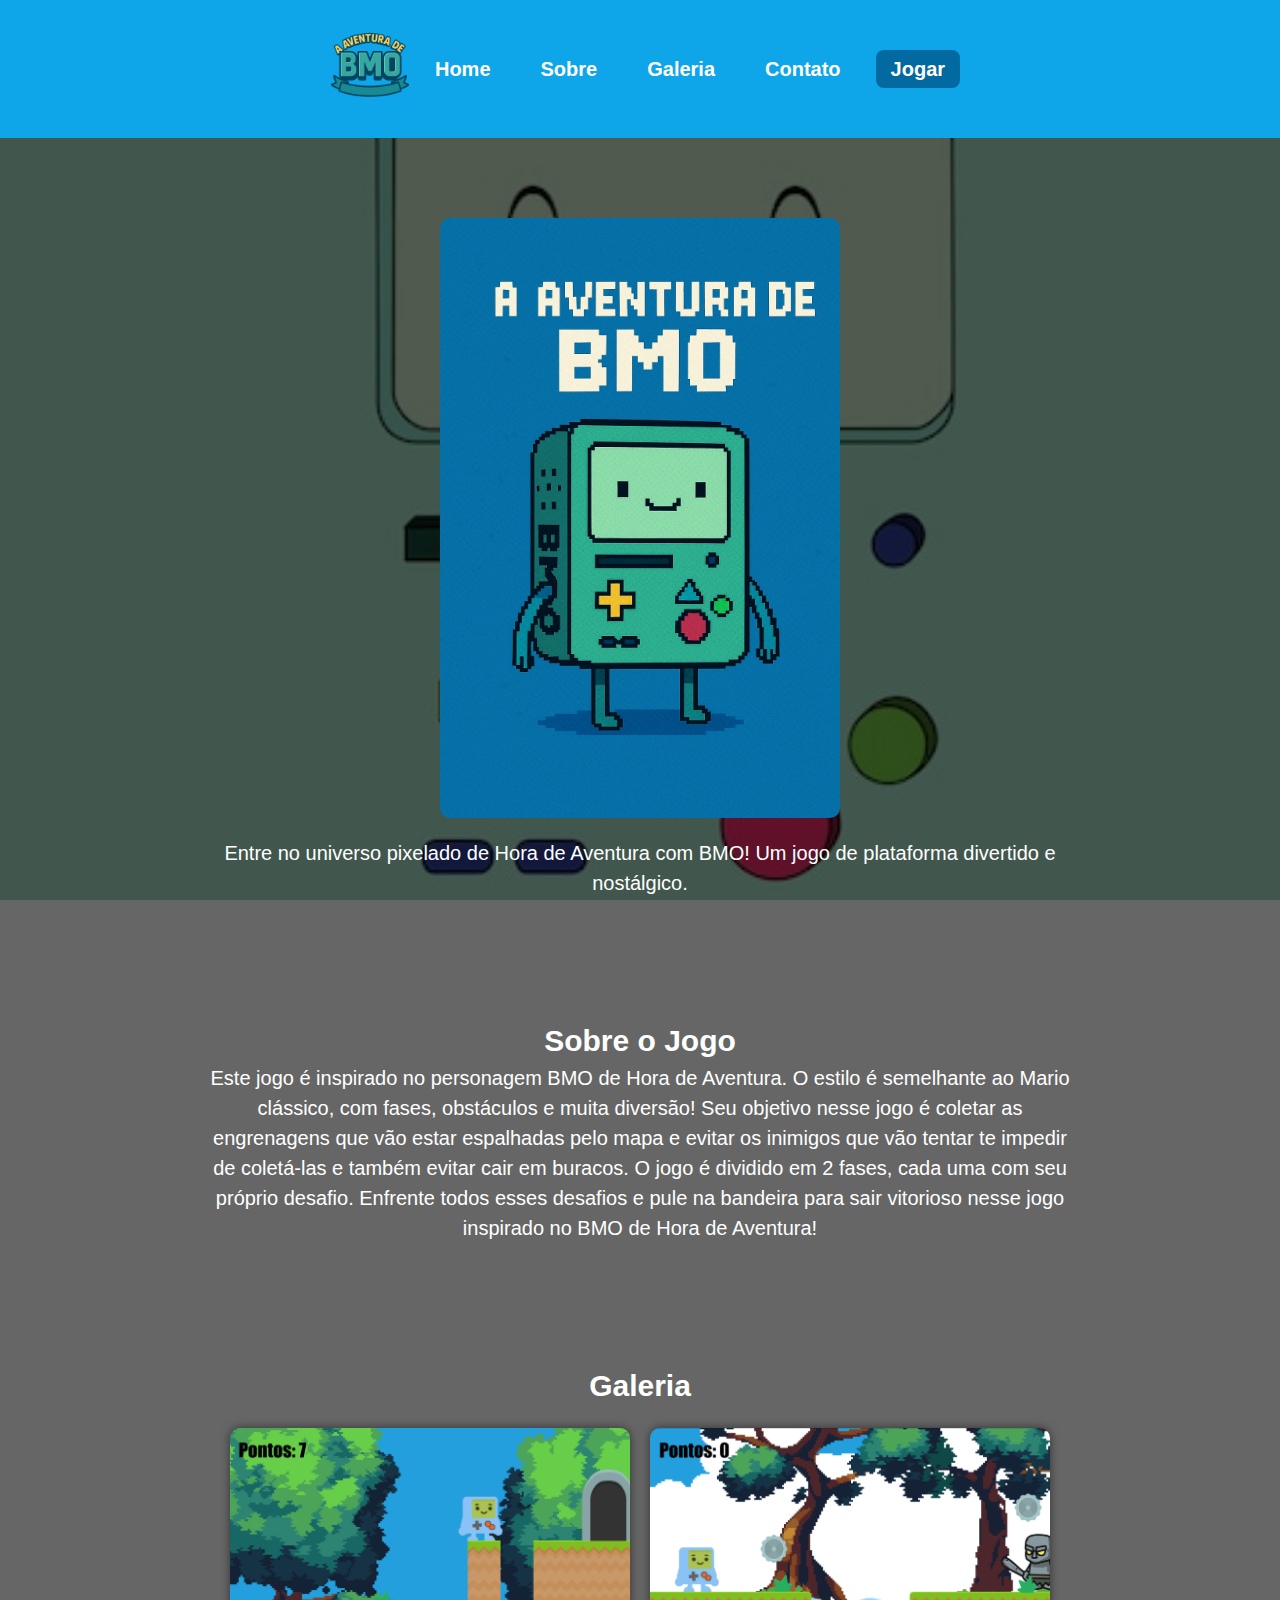
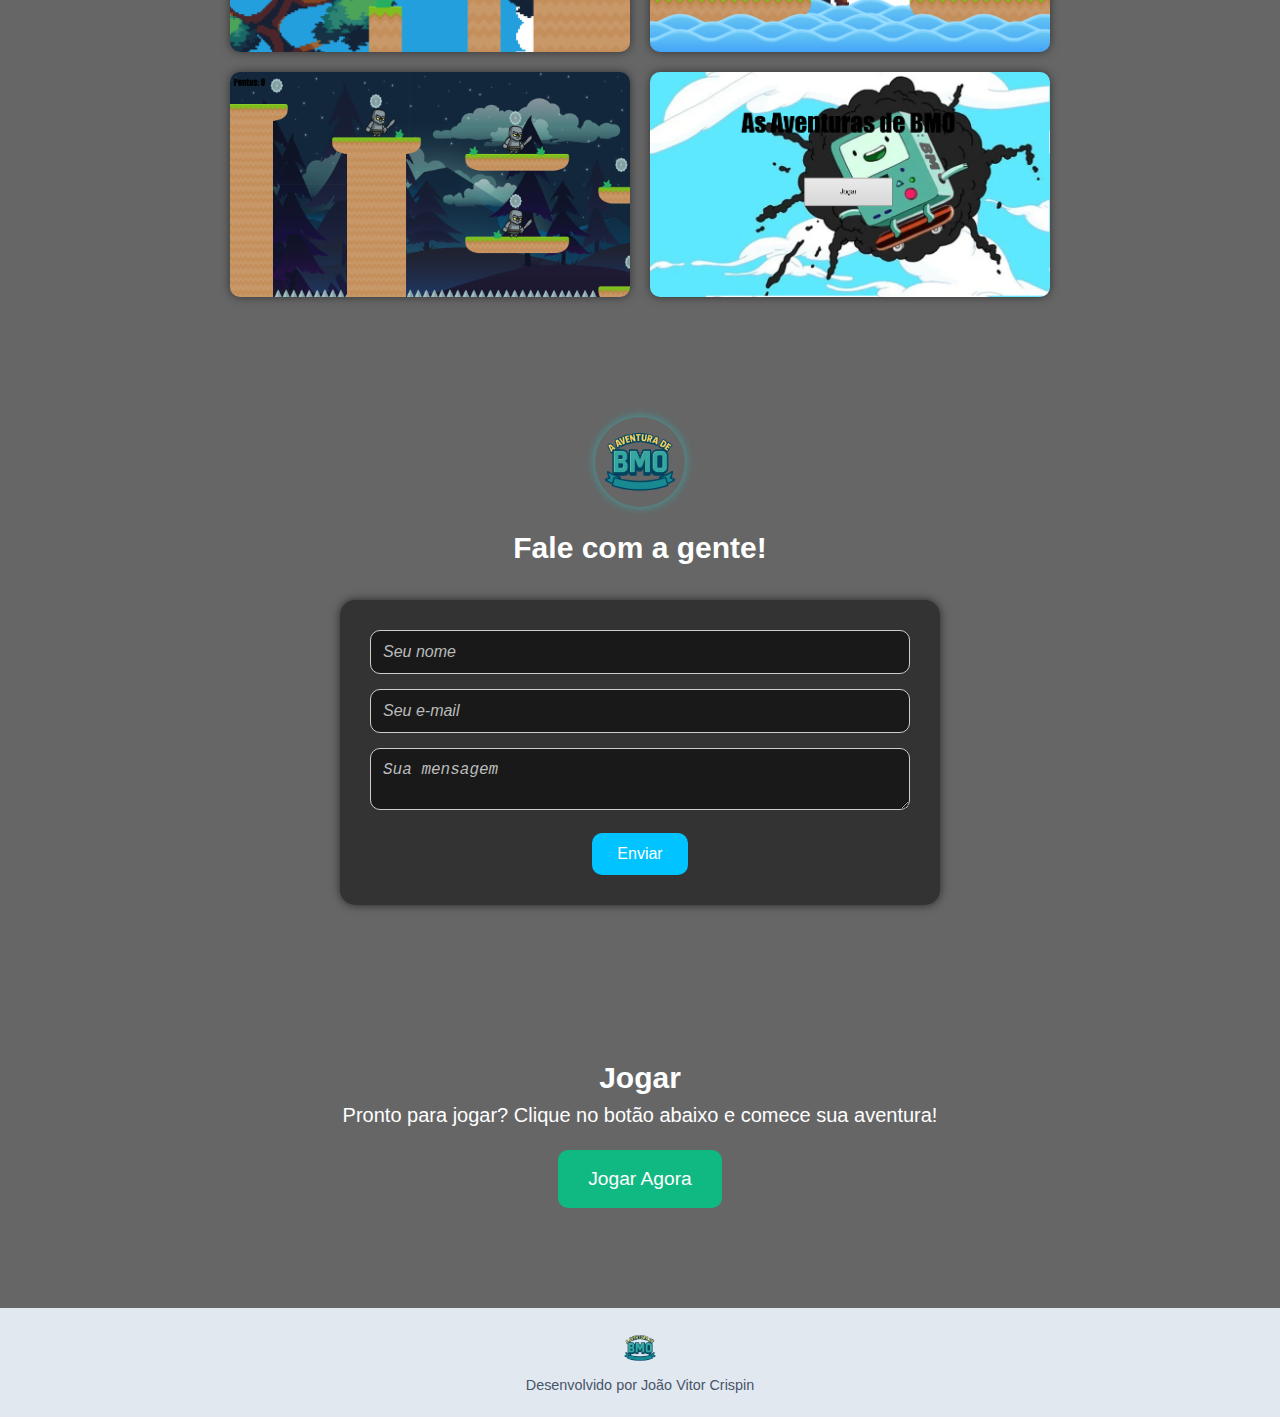
<file: Index.html>
<!DOCTYPE html>
<html lang="pt-br">
<head>
    <link href="https://fonts.googleapis.com/css2?family=VT323&display=swap" rel="stylesheet">

  <meta charset="UTF-8">
  <meta name="viewport" content="width=device-width, initial-scale=1.0">
  <title>A Aventura de BMO</title>
  <link rel="stylesheet" href="style.css">
  <link href="Logo.png" rel="shortcut icon">
</head>
<body>
  <nav>
    <div class="logo">
        <img src="Logo.png" alt="Logo do jogo">
      </div>
    <ul class="menu-centralizado">
      <li><a href="#home">Home</a></li>
      <li><a href="#sobre">Sobre</a></li>
      <li><a href="#galeria">Galeria</a></li>
      <li><a href="#contato">Contato</a></li>
      <li><a href="#jogar" class="btn-jogar">Jogar</a></li>
    </ul>
  </nav>
  <div class="overlay">

  <section id="home" class="secao">
    
    <img src="bmo aventura.png" alt="Imagem do BMO no topo" class="imagem-topo">
    <p>Entre no universo pixelado de Hora de Aventura com BMO! Um jogo de plataforma divertido e nostálgico.</p>
  </section>

  <section id="sobre" class="secao">
    <h2>Sobre o Jogo</h2>
    <p>Este jogo é inspirado no personagem BMO de Hora de Aventura. O estilo é semelhante ao Mario clássico, com fases, obstáculos e muita diversão!
        Seu objetivo nesse jogo é coletar as engrenagens que vão estar espalhadas pelo mapa e evitar os inimigos que vão tentar te impedir de coletá-las
        e também evitar cair em buracos. O jogo é dividido em 2 fases, cada uma com seu próprio desafio. Enfrente todos esses desafios e pule na bandeira para sair vitorioso nesse jogo inspirado no BMO de Hora de Aventura!
    </p>
  </section>

  <section id="galeria" class="secao">
    <h2>Galeria</h2>
    <div class="galeria">
      <img src="Captura de tela 2025-04-07 205518.png" alt="Print 1">
      <img src="Captura de tela 2025-04-07 210050.png" alt="Print 2">
      <img src="Captura de tela 2025-04-08 203019.png" alt="Print 3">
      <img src="Captura de tela 2025-04-08 203846.png" alt="print 4">
    </div>
  </section>

  <section id="contato" class="secao">
    <div class="icone-bmo">
      <img src="Logo.png" alt="Ícone do BMO">
    </div>
    <h2>Fale com a gente!</h2>
    <form action="https://formspree.io/f/mvgkdzzw" method="POST" class="form-contato">
      <input type="text" name="name" placeholder="Seu nome" required>
      <input type="email" name="email" placeholder="Seu e-mail" required>
      <textarea name="message" placeholder="Sua mensagem" required></textarea>
    
      <input type="hidden" name="_redirect" value="https://joaocrispin.github.io/Projeto-Faculdade/obrigado.html">
      
      <button type="submit">Enviar</button>
    </form>
    
  </section>

  <section id="jogar" class="secao">
    <h2>Jogar</h2>
    <p>Pronto para jogar? Clique no botão abaixo e comece sua aventura!</p>
    <a href="#" class="btn-jogar-grande">Jogar Agora</a>
  </section>

  <footer>
    <p>
        <img src="Logo.png" alt="Logo" class="logo-footer">
        <p>Desenvolvido por João Vitor Crispin</p>
      </p>
  </footer>
</div>
<script>
    const botoesMenu = document.querySelectorAll("nav a");
    const secoes = document.querySelectorAll(".secao");
  
    botoesMenu.forEach(botao => {
      botao.addEventListener("click", (e) => {
        e.preventDefault();
  
        const alvo = botao.getAttribute("href").replace("#", "");
  
        
        if (alvo === "home") {
          secoes.forEach(secao => secao.style.display = "block");
        } else {
          secoes.forEach(secao => {
            if (secao.id === alvo) {
              secao.style.display = "block";
            } else {
              secao.style.display = "none";
            }
          });
        }
      });
    });
  </script>
  
</body>

</html>
</file>
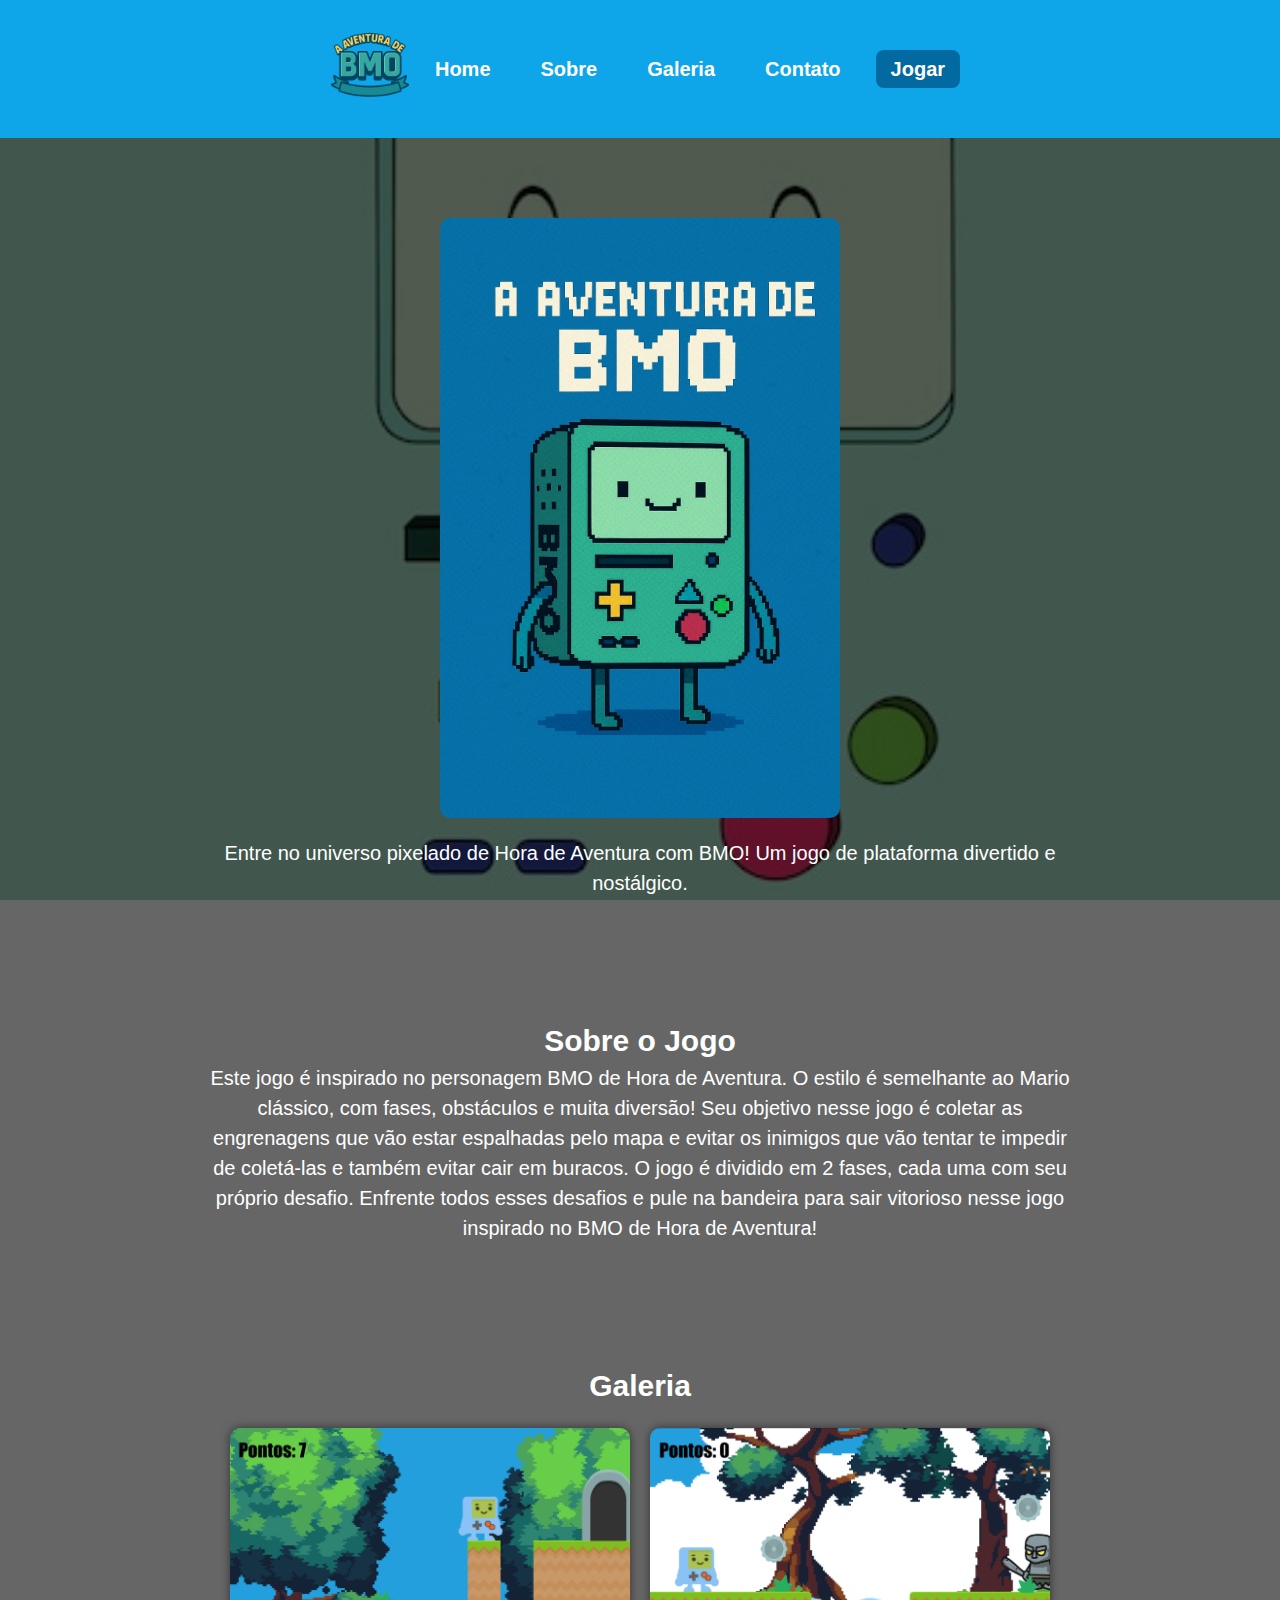
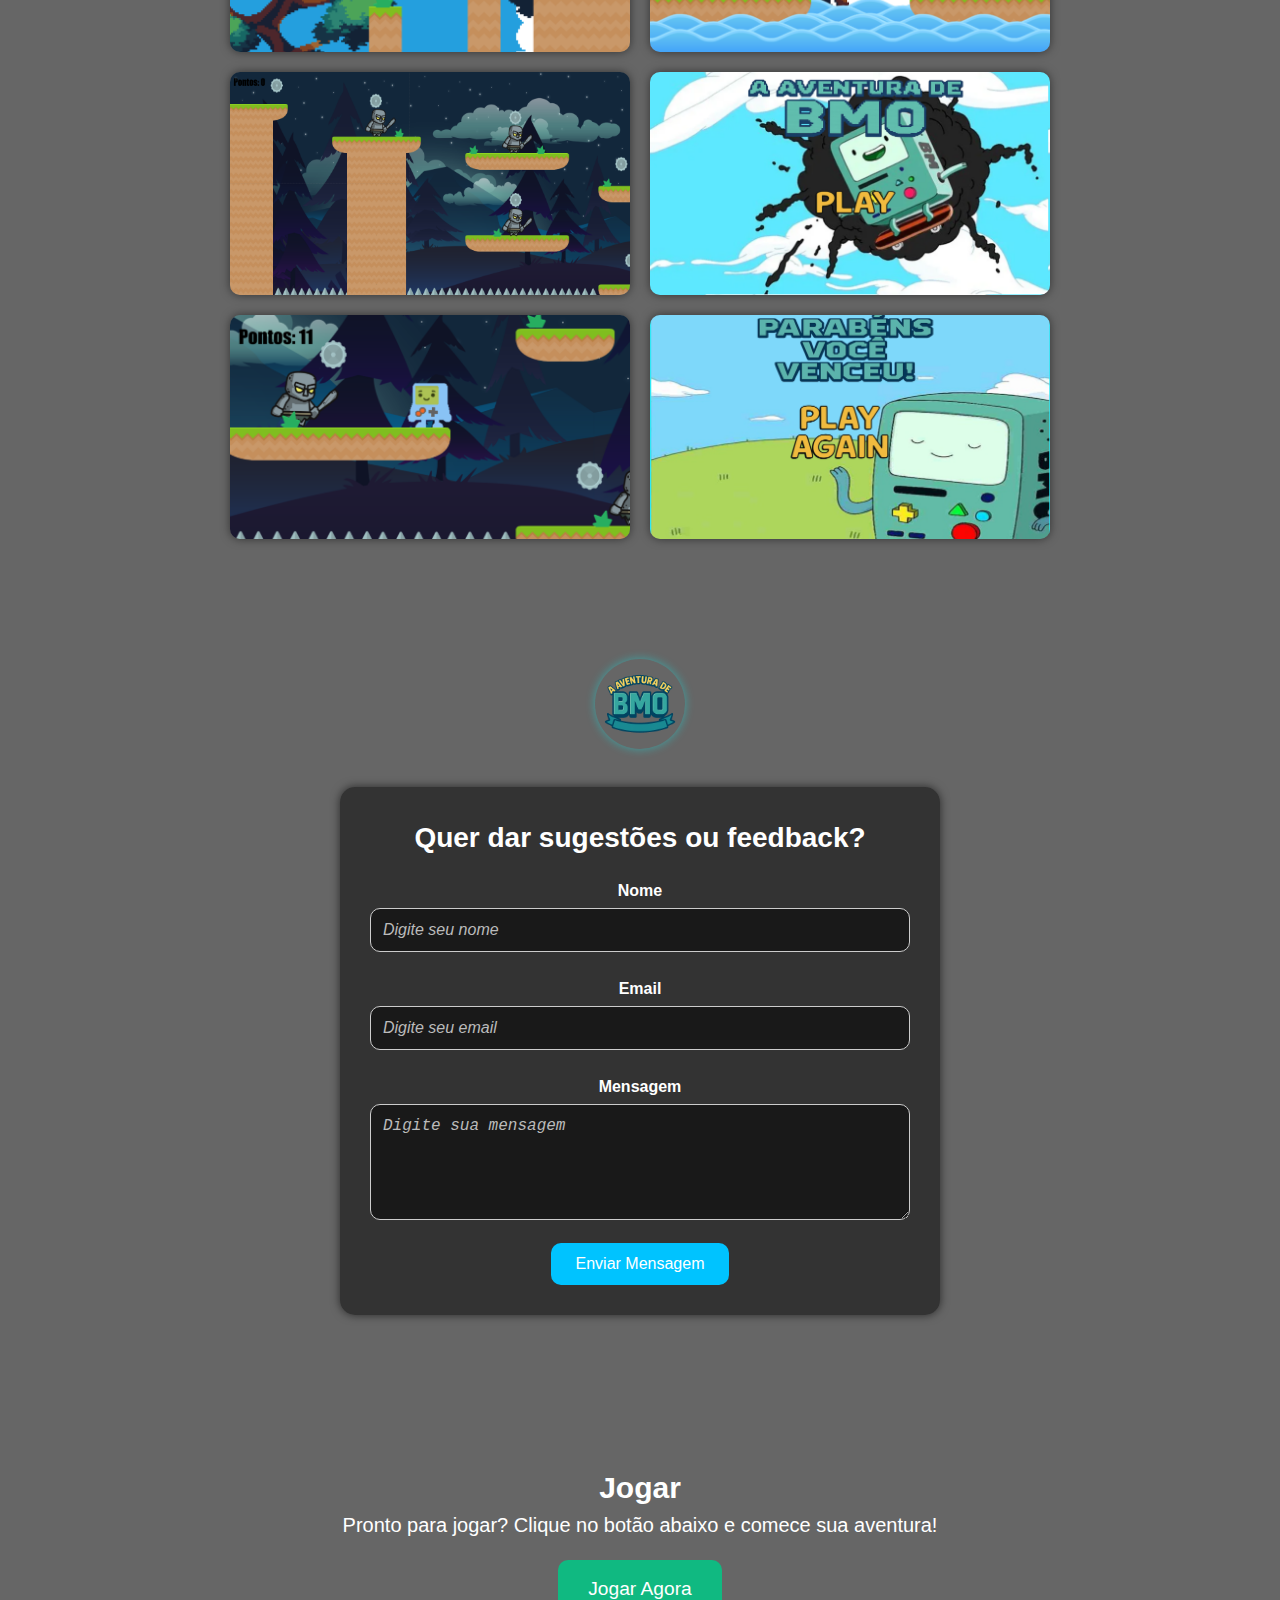
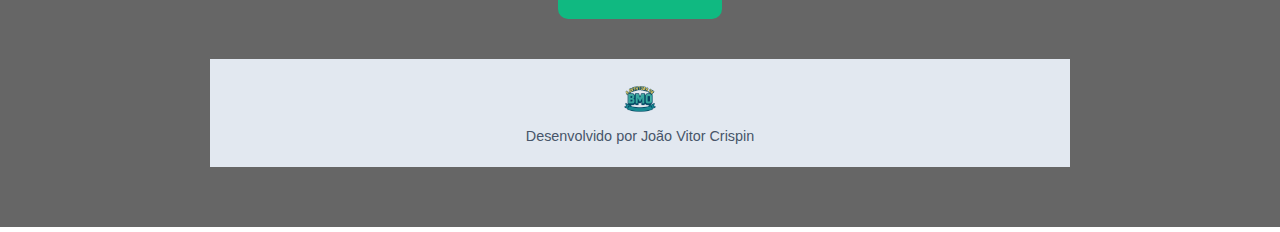
<file: index.html>
<!DOCTYPE html>
<html lang="pt-br">
<head>
    <link href="https://fonts.googleapis.com/css2?family=VT323&display=swap" rel="stylesheet">

  <meta charset="UTF-8">
  <meta name="viewport" content="width=device-width, initial-scale=1.0">
  <title>A Aventura de BMO</title>
  <link rel="stylesheet" href="style.css">
  <link href="Logo.png" rel="shortcut icon">
</head>
<body>
  <nav>
    <div class="logo">
        <img src="Logo.png" alt="Logo do jogo">
      </div>
    <ul class="menu-centralizado">
      <li><a href="#home">Home</a></li>
      <li><a href="#sobre">Sobre</a></li>
      <li><a href="#galeria">Galeria</a></li>
      <li><a href="#contato">Contato</a></li>
      <li><a href="#jogar" class="btn-jogar">Jogar</a></li>
    </ul>
  </nav>
  <div class="overlay">

  <section id="home" class="secao">
    
    <img src="bmo aventura.png" alt="Imagem do BMO no topo" class="imagem-topo">
    <p>Entre no universo pixelado de Hora de Aventura com BMO! Um jogo de plataforma divertido e nostálgico.</p>
  </section>

  <section id="sobre" class="secao">
    <h2>Sobre o Jogo</h2>
    <p>Este jogo é inspirado no personagem BMO de Hora de Aventura. O estilo é semelhante ao Mario clássico, com fases, obstáculos e muita diversão!
        Seu objetivo nesse jogo é coletar as engrenagens que vão estar espalhadas pelo mapa e evitar os inimigos que vão tentar te impedir de coletá-las
        e também evitar cair em buracos. O jogo é dividido em 2 fases, cada uma com seu próprio desafio. Enfrente todos esses desafios e pule na bandeira para sair vitorioso nesse jogo inspirado no BMO de Hora de Aventura!
    </p>
  </section>

  <section id="galeria" class="secao">
    <h2>Galeria</h2>
    <div class="galeria">
      <img src="Captura de tela 2025-04-07 205518.png" alt="Print 1">
      <img src="Captura de tela 2025-04-07 210050.png" alt="Print 2">
      <img src="Captura de tela 2025-04-08 203019.png" alt="Print 3">
      <img src="a aventura de bmo.png" alt="print 4">
      <img src="Captura de tela 2025-04-09 193208.png" alt="print 5">
      <img src="parabens vc venceu.png" alt="print 6">
    </div>
  </section>

  <section id="contato" class="secao">
    <div class="icone-bmo">
      <img src="Logo.png" alt="Ícone do BMO">
    </div>
    <form id="form-contato" class="form-contato">
      <h2>Quer dar sugestões ou feedback?</h2>
    
      <label for="nome">Nome</label>
      <input type="text" id="nome" name="nome" placeholder="Digite seu nome" required>
      
      <label for="email">Email</label>
      <input type="email" id="email" name="email" placeholder="Digite seu email" required>
      
      <label for="mensagem">Mensagem</label>
      <textarea id="mensagem" name="mensagem" placeholder="Digite sua mensagem" rows="5" required></textarea>
    
      <button type="submit">Enviar Mensagem</button>
    </form>
    
    <div id="mensagem-sucesso" style="display: none; color: #00ffae; text-align: center; margin-top: 20px; font-size: 1.3rem;">
      ✅ Mensagem enviada com sucesso!
    </div>
    
    
    
    <script>
      const form = document.getElementById('form-contato');
      const mensagem = document.getElementById('mensagem-sucesso');
    
      form.addEventListener('submit', function (e) {
        e.preventDefault();
    
        const dados = new FormData(form);
    
        fetch('https://formspree.io/f/mvgkdzzw', {
          method: 'POST',
          body: dados,
          headers: {
            'Accept': 'application/json'
          }
        }).then(response => {
          if (response.ok) {
            form.reset();
            mensagem.style.display = 'block';
          } else {
            alert("Erro ao enviar mensagem. Tente novamente.");
          }
        });
      });
    </script>
    
    
  </section>

  <section id="jogar" class="secao">
    <h2>Jogar</h2>
    <p>Pronto para jogar? Clique no botão abaixo e comece sua aventura!</p>
    <a href="Projeto.html5/index.html" class="btn-jogar-grande">Jogar Agora</a> 
    
    <footer>
    <p>
        <img src="Logo.png" alt="Logo" class="logo-footer">
        <p>Desenvolvido por João Vitor Crispin</p>
      </p>
  </footer>
</div>
<script>
    const botoesMenu = document.querySelectorAll("nav a");
    const secoes = document.querySelectorAll(".secao");
  
    botoesMenu.forEach(botao => {
      botao.addEventListener("click", (e) => {
        e.preventDefault();
  
        const alvo = botao.getAttribute("href").replace("#", "");
  
        
        if (alvo === "home") {
          secoes.forEach(secao => secao.style.display = "block");
        } else {
          secoes.forEach(secao => {
            if (secao.id === alvo) {
              secao.style.display = "block";
            } else {
              secao.style.display = "none";
            }
          });
        }
      });
    });
  </script>
  
</body>

</html>
</file>
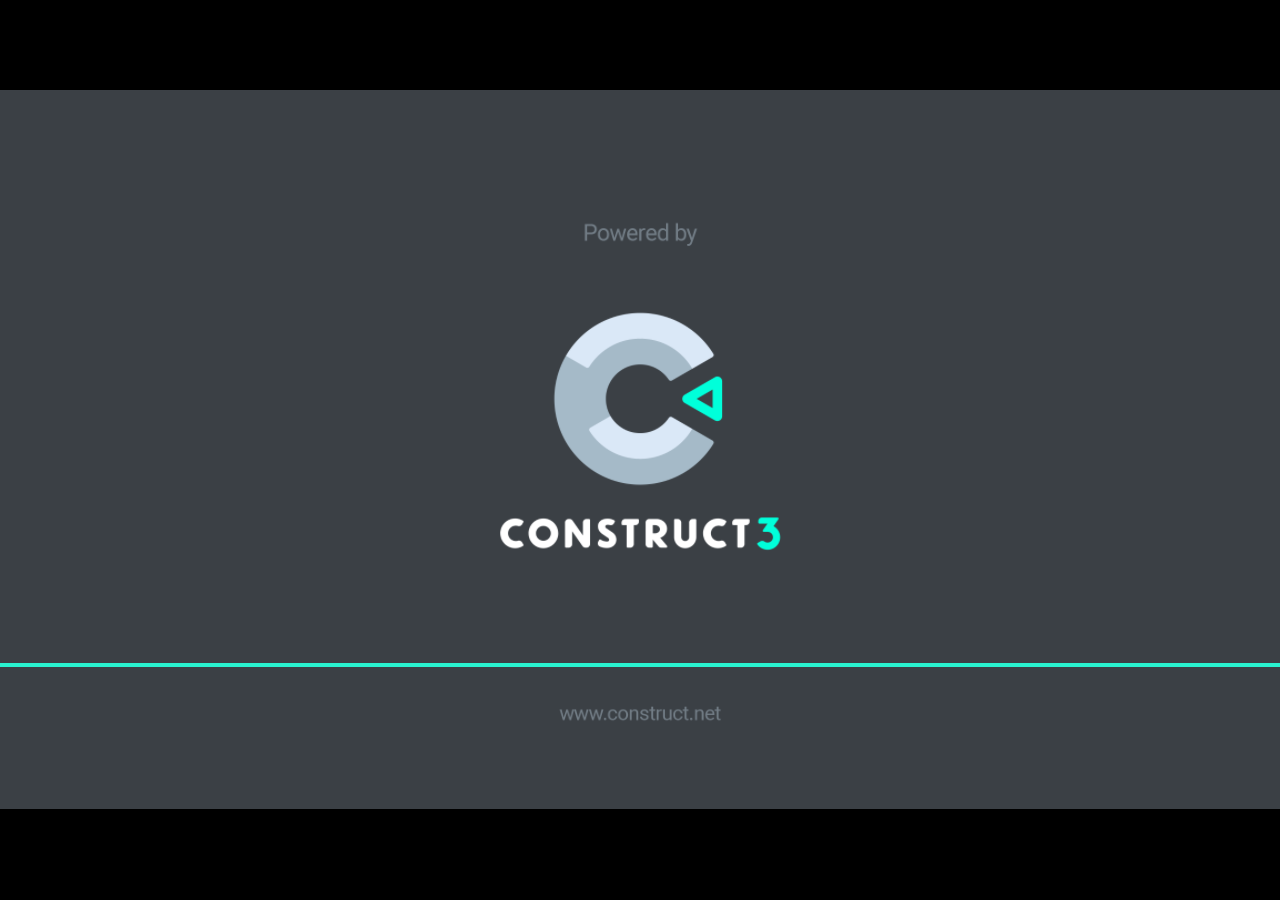
<file: Projeto.html5/index.html>
<!DOCTYPE html>
<html>
<head>
    <meta charset="UTF-8">
	<title>Projeto</title>
	<meta name="viewport" content="width=device-width, initial-scale=1.0, maximum-scale=1.0, minimum-scale=1.0, user-scalable=no">
	
	<!-- Made with Construct, the game and app creator :: https://www.construct.net -->
	<meta name="generator" content="Scirra Construct">



	<link rel="manifest" href="appmanifest.json">
	<link rel="apple-touch-icon" sizes="128x128" href="icons/icon-128.png">
	<link rel="apple-touch-icon" sizes="256x256" href="icons/icon-256.png">
	<link rel="apple-touch-icon" sizes="512x512" href="icons/icon-512.png">
	<link rel="icon" type="image/png" href="icons/icon-512.png">

	<link rel="stylesheet" href="style.css">



</head> 
 
<body>

	

<script>
if (location.protocol.substr(0, 4) === "file")
{
	alert("Web exports won't work until you upload them. (When running on the file: protocol, browsers block many features from working for security reasons.)");
}
</script>
	
	<noscript>
		<div id="notSupportedWrap">
			<h2 id="notSupportedTitle">This content requires JavaScript</h2>
			<p class="notSupportedMessage">JavaScript appears to be disabled. Please enable it to view this content.</p>
		</div>
	</noscript>
	<script src="scripts/modernjscheck.js"></script>
	<script src="scripts/supportcheck.js"></script>
	<script src="scripts/offlineclient.js" type="module"></script>
	<script src="scripts/main.js" type="module"></script>
	<script src="scripts/register-sw.js" type="module"></script>

</body> 
</html>
</file>
<file: style.css>
* {
    margin: 0;
    padding: 0;
    box-sizing: border-box;
  }
  
  body {
    font-family: 'VT323', monospace;
    font-size: 20px;
    color: white;
    line-height: 1.5;
  }
  body {
    font-family: 'Segoe UI', sans-serif;
    color: #ffffff;
    background-image: url('Fundo.png.jpeg');
    background-size: cover;
    background-position: center;
    background-repeat: no-repeat;
    background-attachment: fixed;
  }
  .overlay {
    background-color: rgba(0, 0, 0, 0.6); 
    min-height: 100vh;
    padding: 0;
  }
  nav {
    display: flex;
    align-items: center;
    justify-content: center;
    position: relative;
    padding: 10px 20px;
    background-color: #222;
  }
  
  .menu-centralizado {
    list-style: none;
    display: flex;
    gap: 20px;
  }
  
  .menu-centralizado li a {
    color: white;
    text-decoration: none;
    font-weight: bold;
  }
  
  .logo img {
    height: 100px; 
  }
  
  
  nav {
    background-color: #0ea5e9;
    padding: 15px;
  }
  
  nav ul {
    display: flex;
    justify-content: center;
    list-style: none;
    gap: 30px;
  }
  
  nav ul li a {
    color: white;
    text-decoration: none;
    font-weight: bold;
    padding: 8px 15px;
    border-radius: 8px;
    transition: background 0.3s;
  }
  
  nav ul li a:hover,
  nav ul li a.btn-jogar {
    background-color: #0369a1;
  }
  
  .secao {
    padding: 60px 20px;
    text-align: center;
    max-width: 900px;
    margin: 0 auto;
  }
  
  .section h2 {
    margin-bottom: 20px;
    font-size: 2rem;
    color: #0f172a;
  }
  
  .galeria {
    display: flex;
    flex-wrap: wrap;
    justify-content: center;
    gap: 20px;
    margin-top: 20px;
  }
  
  .galeria img {
    width: 400px; 
    height: auto;
    border-radius: 10px;
    box-shadow: 0 0 10px rgba(0,0,0,0.5);
    transition: transform 0.3s ease;
  }
  
  .galeria img:hover {
    transform: scale(1.05);
  }
  
  .email-link {
    display: inline-block;
    margin-top: 10px;
    color: #2563eb;
    text-decoration: none;
    font-weight: bold;
  }
  
  .btn-jogar-grande {
    display: inline-block;
    margin-top: 20px;
    margin-bottom: 40px;
    background-color: #10b981;
    color: white;
    padding: 15px 30px;
    font-size: 1.2rem;
    text-decoration: none;
    border-radius: 10px;
    transition: background 0.3s;
  }
  
  .btn-jogar-grande:hover {
    background-color: #059669;
  }
  
  footer {
    background-color: #e2e8f0;
    padding: 20px;
    text-align: center;
    font-size: 0.9rem;
    color: #475569;
  }
  .logo-footer {
    height: 40px;
  }
  .imagem-topo {
    width: 100%;
    max-width: 400px;
    height: auto;
    display: block;
    margin: 20px auto;
    border-radius: 10px;
  }
  .form-contato {
    max-width: 600px;
    margin: 30px auto;
    background-color: rgba(0, 0, 0, 0.5); 
    padding: 30px;
    border-radius: 15px;
    box-shadow: 0 0 10px rgba(0,0,0,0.6);
    color: white;
  }
  
  .form-contato h2 {
    text-align: center;
    margin-bottom: 20px;
    font-size: 28px;
  }
  
  .form-contato label {
    display: block;
    margin-bottom: 5px;
    font-weight: bold;
    font-size: 16px;
  }
  
  .form-contato input,
  .form-contato textarea {
    width: 100%;
    padding: 12px;
    margin-bottom: 15px;
    border: none;
    border-radius: 10px;
    font-size: 16px;
  }
  
  .form-contato button {
    background-color: #00c3ff;
    color: white;
    border: none;
    padding: 12px 25px;
    border-radius: 10px;
    font-size: 16px;
    cursor: pointer;
    transition: background-color 0.3s ease;
    display: block;
    margin: 0 auto;
  }
  
  .form-contato button:hover {
    background-color: #009dcc;
  }
  .icone-bmo {
    text-align: center;
    margin-bottom: 10px;
  }
  
  .icone-bmo img {
    width: 90px;
    height: auto;
    border-radius: 50%;
    box-shadow: 0 0 10px rgba(0,255,255,0.4);
  }
  @media (max-width: 768px) {
    nav {
      flex-direction: column;
      align-items: center;
      padding: 10px;
    }
  
    nav ul {
      flex-direction: column;
      align-items: center;
      gap: 15px;
    }
  
    nav ul li a {
      font-size: 1.2rem;
      padding: 10px 20px;
    }
  
    .secao {
      padding: 30px 15px;
    }
  
    h1, h2 {
      font-size: 1.8rem;
      text-align: center;
    }
  
    p {
      font-size: 1rem;
      text-align: center;
      padding: 0 10px;
    }
  
    .galeria {
      flex-direction: column;
      align-items: center;
    }
  
    .galeria img {
      width: 90%;
      max-width: 100%;
    }
  
    .form-contato {
      width: 95%;
      padding: 20px;
    }
  
    .btn-jogar-grande {
      width: 100%;
      text-align: center;
      font-size: 1rem;
      padding: 12px;
    }
  
    .imagem-topo {
      width: 90%;
      max-width: 100%;
    }
  
    footer {
      font-size: 0.8rem;
    }
  }
  .form-contato input,
  .form-contato textarea {
    color: white; 
    background-color: rgba(0, 0, 0, 0.5); 
    border: 1px solid #ccc;
    border-radius: 10px;
  }
  
  .form-contato input::placeholder,
  .form-contato textarea::placeholder {
    color: #bbbbbb; 
    font-style: italic;
  }
  
  .form-contato label {
    color: white; 
    font-weight: bold;
    display: block;
    margin-top: 10px;
  }
</file>
<file: Projeto.html5/style.css>
html, body {
	padding: 0;
	margin: 0;
	overflow: hidden;
	height: 100%;
}

body {
	background: #000000;
	color: white;
}

html, body, canvas {
	touch-action-delay: none;
	touch-action: none;
}

canvas, .c3htmlwrap {
	position: absolute;
}

.c3htmlwrap {
	contain: strict;
}

.c3overlay {
	pointer-events: none;
}

.c3htmlwrap[interactive] > * {
	pointer-events: auto;
}

/* HACK - work around elements being selectable only in iOS WKWebView for some reason */
html[ioswebview] .c3htmlwrap,
html[ioswebview] canvas {
	-webkit-user-select: none;
	user-select: none;
}

html[ioswebview] .c3htmlwrap > * {
	-webkit-user-select: auto;
	user-select: auto;
}

#notSupportedWrap {
	margin: 2em auto 1em auto;
	width: 75%;
	max-width: 45em;
	border: 2px solid #aaa;
	border-radius: 1em;
	padding: 2em;
	background-color: #f0f0f0;
	font-family: "Segoe UI", Frutiger, "Frutiger Linotype", "Dejavu Sans", "Helvetica Neue", Arial, sans-serif;
	color: black;
}

#notSupportedTitle {
	font-size: 1.8em;
}

.notSupportedMessage {
	font-size: 1.2em;
}

.notSupportedMessage em {
	color: #888;
}

/* bbcode styles */
.bbCodeH1 {
	font-size: 2em;
	font-weight: bold;
}

.bbCodeH2 {
	font-size: 1.5em;
	font-weight: bold;
}

.bbCodeH3 {
	font-size: 1.25em;
	font-weight: bold;
}

.bbCodeH4 {
	font-size: 1.1em;
	font-weight: bold;
}

.bbCodeItem::before {
	content: " • ";
}

/* For text icons converted to HTML: size the height to the line height
   preserving the aspect ratio. Also add position: relative as that allows
   just adding a 'top' style for the iconoffsety style. */
.c3-text-icon {
	height: 1em;
	width: auto;
	position: relative;
}

/* screen reader text */
.c3-screen-reader-text {
	position: absolute;
	width: 1px;
    height: 1px;
    overflow: hidden;
    clip: rect(1px, 1px, 1px, 1px);
}
</file>
